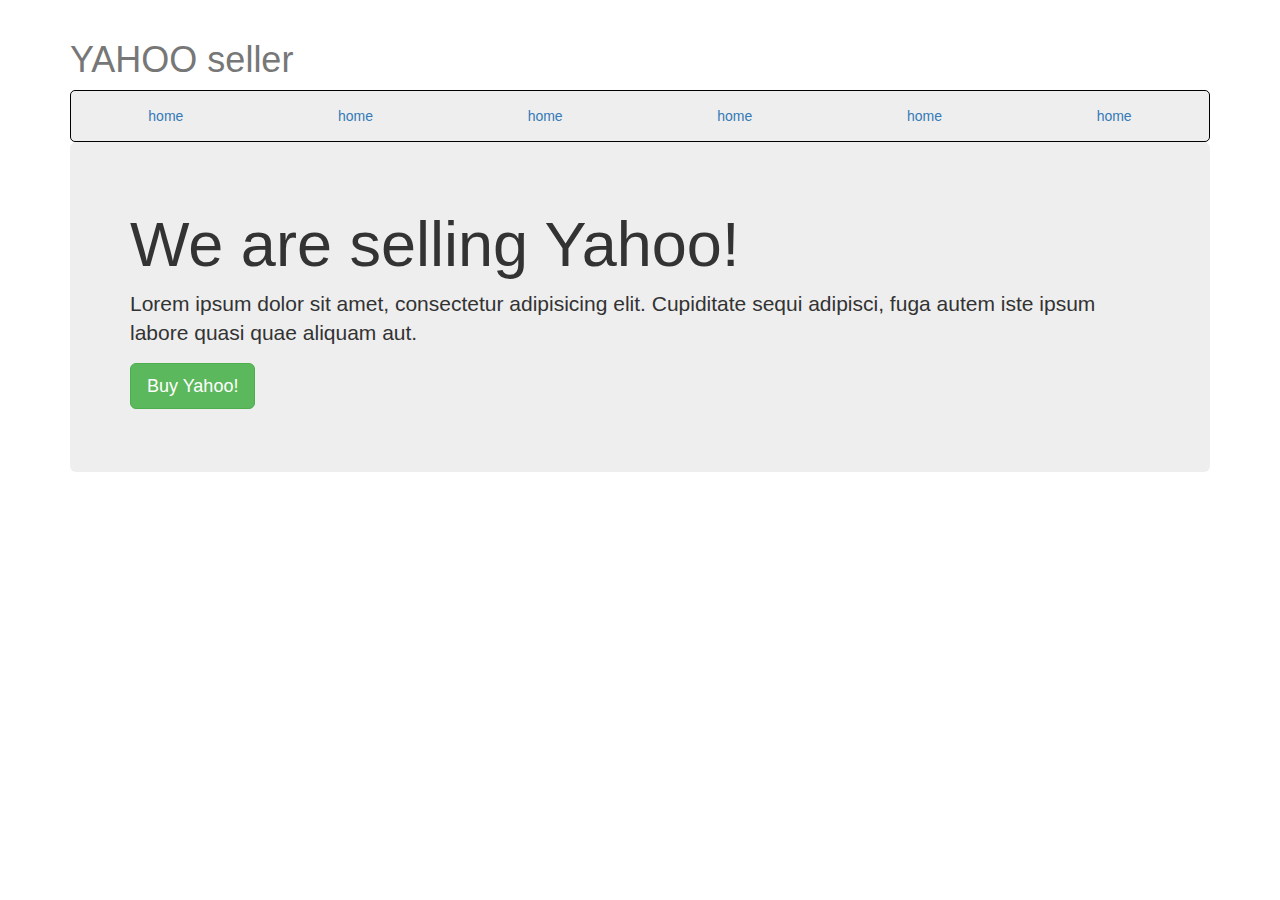
<file: exercise/Sell page test/index.html>
<!DOCTYPE html>
<html lang="en">

<head>
	<meta charset="utf-8">
	<meta name="viewport" content="width=device-width, initial-scale=1.0">
	<link rel="stylesheet" media="screen" href="https://cdnjs.cloudflare.com/ajax/libs/twitter-bootstrap/3.3.5/css/bootstrap.min.css">
	<link rel="stylesheet" href="css/sellYahoo.css">

	<title>Sell Yahoo</title>

	<!--  -->

	<style>

	</style>

</head>

<body>

	<div class="container">
	
	<div>
	    <h1 class="text-muted">YAHOO seller</h1>
	    <nav>
	        <ul class="nav nav-justified">
	            <li class="active"><a href="#">home</a></li>
	            <li><a href="#">home</a></li>
	            <li><a href="#">home</a></li>
	            <li><a href="">home</a></li>
	            <li><a href="">home</a></li>
	            <li><a href="">home</a></li>
	        </ul>
	    </nav>
	</div>
	
	<div class="jumbotron">
	    <h1>We are selling Yahoo!</h1>
	    <p class="lead">Lorem ipsum dolor sit amet, consectetur adipisicing elit. Cupiditate sequi adipisci, fuga autem iste ipsum labore quasi quae aliquam aut.</p>
	    <p><a href="" class="btn btn-success btn-lg">Buy Yahoo!</a></p>
	</div>

	</div>

	<script src="https://cdnjs.cloudflare.com/ajax/libs/jquery/1.11.3/jquery.min.js"></script>
	<script src="https://cdnjs.cloudflare.com/ajax/libs/twitter-bootstrap/3.3.5/js/bootstrap.min.js"></script>

	<script>
	</script>

</body>

</html>
</file>
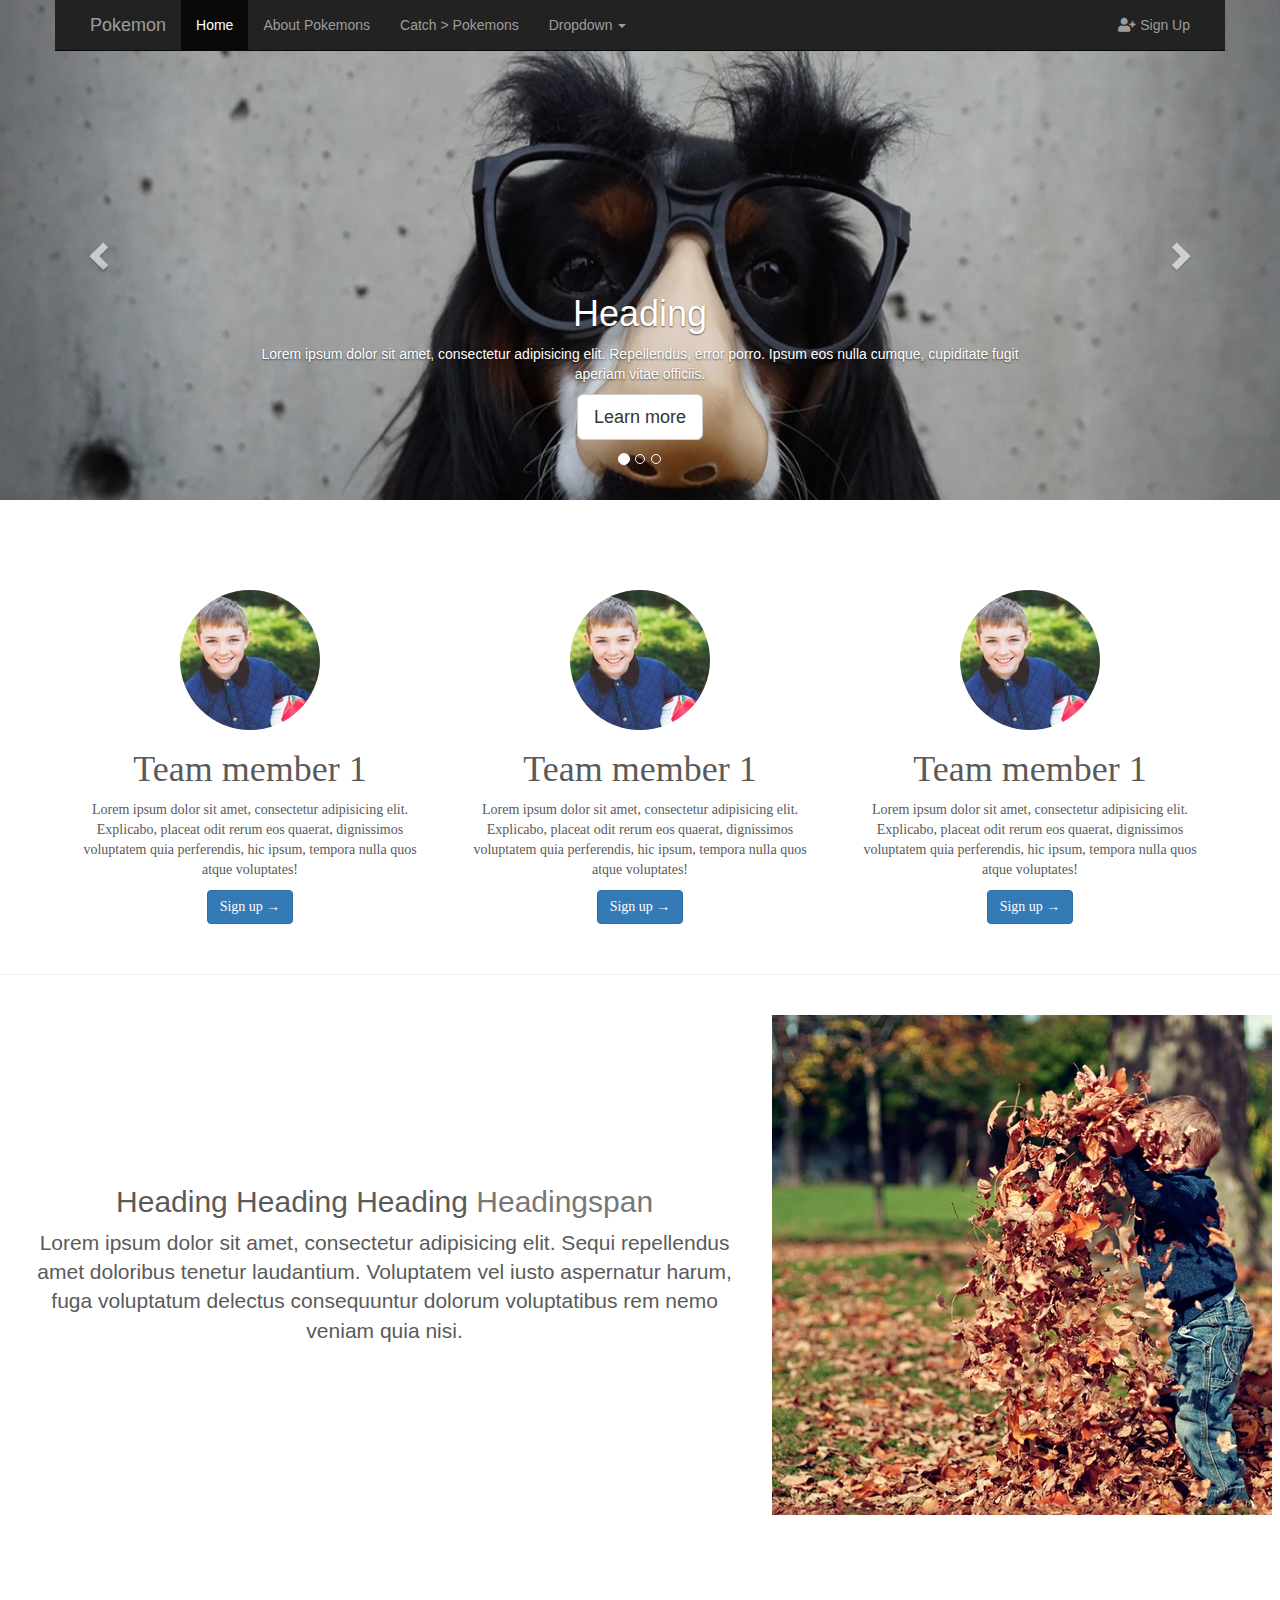
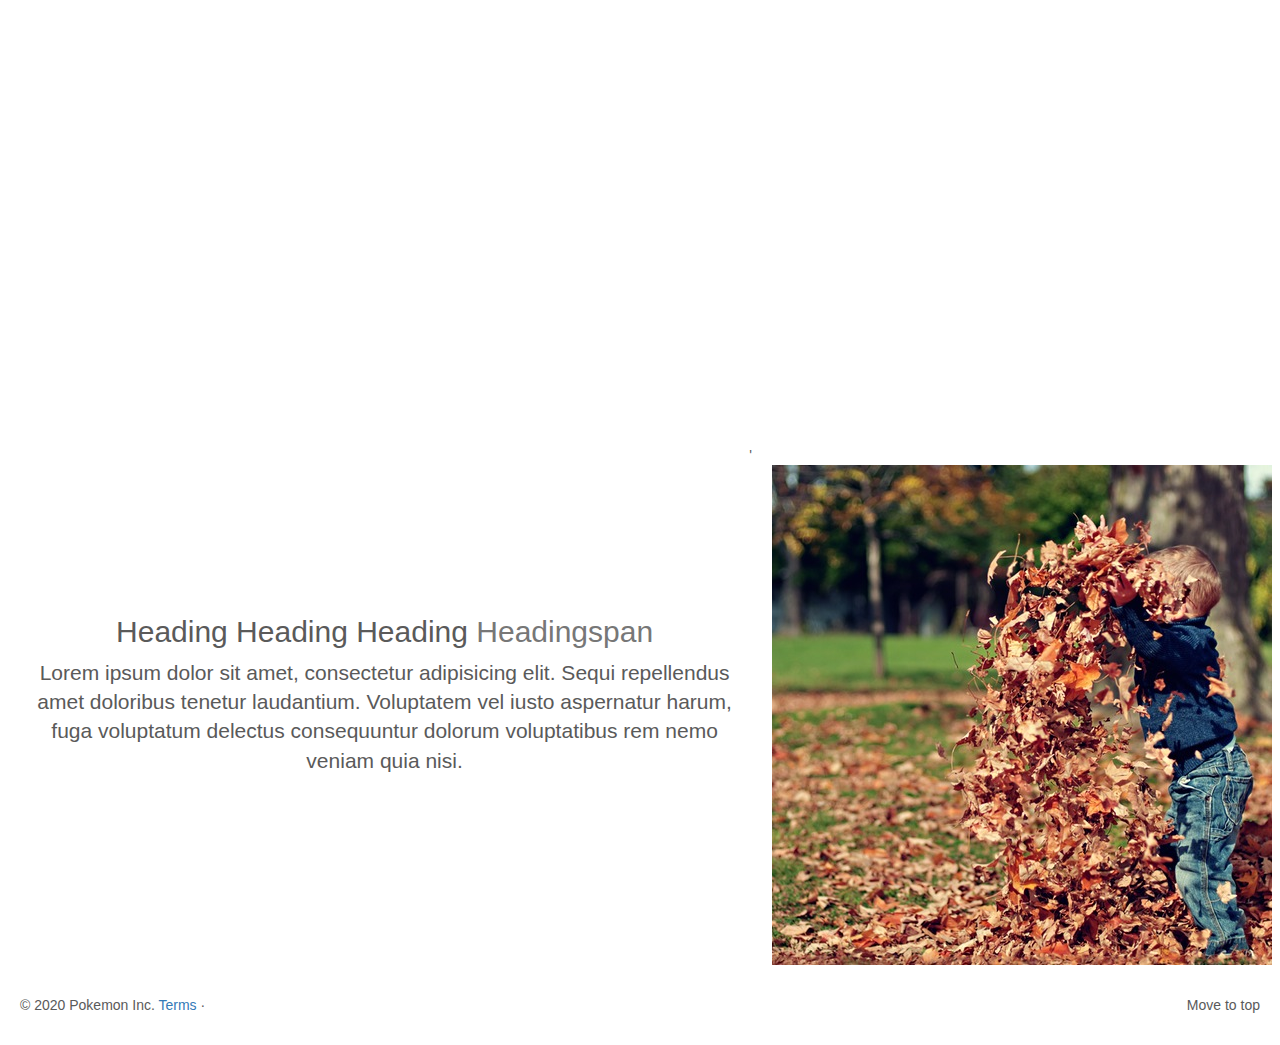
<file: small projects/Company Site Test/index.html>
<!DOCTYPE html>
<html lang="en">

<head>
	<meta charset="utf-8">
	<meta name="viewport" content="width=device-width, initial-scale=1.0">
	<link rel="stylesheet" media="screen" href="https://cdnjs.cloudflare.com/ajax/libs/twitter-bootstrap/3.3.5/css/bootstrap.min.css">
	<link rel="stylesheet" href="https://cdnjs.cloudflare.com/ajax/libs/font-awesome/5.15.1/css/all.min.css">
	
    <link
    rel="stylesheet"
    href="https://cdnjs.cloudflare.com/ajax/libs/animate.css/4.1.1/animate.min.css"
     />
     

	<title>Minimum Bootstrap HTML Skeleton</title>

	<!--  -->

	<style>

	</style>
	<link rel="stylesheet" href="css/pokemonStyle.css">

</head>

<body>
<!--    navigation bar starts here-->
    <div class="navbar-wrapper">
        <div class="container">
            <nav class="navbar navbar-inverse navbar-static-top">
  <div class="container-fluid">
    <!-- Brand and toggle get grouped for better mobile display -->
    <div class="navbar-header">
      <button type="button" class="navbar-toggle collapsed" data-toggle="collapse" data-target="#bs-example-navbar-collapse-1" aria-expanded="false">
        <span class="sr-only">Toggle navigation</span>
        <span class="icon-bar"></span>
        <span class="icon-bar"></span>
        <span class="icon-bar"></span>
      </button>
      <a class="navbar-brand" href="#">Pokemon</a>
    </div>

    <!-- Collect the nav links, forms, and other content for toggling -->
    <div class="collapse navbar-collapse" id="bs-example-navbar-collapse-1">
      <ul class="nav navbar-nav">
        <li class="active"><a href="#">Home <span class="sr-only">(current)</span></a></li>
        <li><a href="#">About Pokemons</a></li>
        <li><a href="#">Catch &gt; Pokemons</a></li>
        <li class="dropdown">
          <a href="#" class="dropdown-toggle" data-toggle="dropdown" role="button" aria-haspopup="true" aria-expanded="false">Dropdown <span class="caret"></span></a>
          <ul class="dropdown-menu">
            <li><a href="#">California</a></li>
            <li><a href="#">Athens</a></li>
            <li><a href="#">Gortynia</a></li>
            <li role="separator" class="divider"></li>
            <li class="dropdown-header">Upcoming Gigs</li>
            <li><a href="#">Brazil</a></li><li><a href="#">China</a></li>
          </ul>
        </li>
      </ul>
      
      <ul class="nav navbar-nav navbar-right">
        <li><a href="#"><i class="fas fa-user-plus" ></i> Sign Up</a></li>
        
      </ul>
    </div><!-- /.navbar-collapse -->
  </div><!-- /.container-fluid -->
</nav>
        </div>
        
    </div>
<!--    navigation bar ends here-->
	
<!--carousel starts here-->
    <div id="myCarousel" class="carousel slide" data-ride="carousel">
  <!-- Indicators -->
  <ol class="carousel-indicators">
    <li data-target="#carousel-example-generic" data-slide-to="0" class="active"></li>
    <li data-target="#carousel-example-generic" data-slide-to="1"></li>
    <li data-target="#carousel-example-generic" data-slide-to="2"></li>
  </ol>

  <!-- Wrapper for slides -->
  <div class="carousel-inner" role="listbox">
    <div class="item active">
      <img src="images/slide1.jpeg" alt="Slide 1">
      <div class="container">
          <div class="carousel-caption">
              <h1>Heading</h1>
              <p>Lorem ipsum dolor sit amet, consectetur adipisicing elit. Repellendus, error porro. Ipsum eos nulla cumque, cupiditate fugit aperiam vitae officiis.</p>
              <p><a href="#" class="btn btn-default btn-lg" >Learn more</a></p>
          </div>
      </div>
      <div class="carousel-caption">
        
      </div>
    </div>
    <div class="item">
      <img src="images/slide2.jpg" alt="Slide 2">
       <div class="carousel-caption">
              <h1>Heading</h1>
              <p>Lorem ipsum dolor sit amet, consectetur adipisicing elit. Repellendus, error porro. Ipsum eos nulla cumque, cupiditate fugit aperiam vitae officiis.</p>
              <p><a href="#" class="btn btn-default btn-lg" >Learn more</a></p>
          </div>
      <div class="carousel-caption">
        
      </div>
    </div>

    <div class="item">
      <img src="images/slide3.jpeg" alt="Slide 3">
       <div class="carousel-caption">
              <h1>Heading</h1>
              <p>Lorem ipsum dolor sit amet, consectetur adipisicing elit. Repellendus, error porro. Ipsum eos nulla cumque, cupiditate fugit aperiam vitae officiis.</p>
              <p><a href="#" class="btn btn-default btn-lg" >Learn more</a></p>
          </div>
      <div class="carousel-caption">
        
      </div>
    </div>
  
  </div>

  <!-- Controls -->
  <a class="left carousel-control" href="#carousel-example-generic" role="button" data-slide="prev">
    <span class="glyphicon glyphicon-chevron-left" aria-hidden="true"></span>
    <span class="sr-only">Previous</span>
  </a>
  <a class="right carousel-control" href="#carousel-example-generic" role="button" data-slide="next">
    <span class="glyphicon glyphicon-chevron-right" aria-hidden="true"></span>
    <span class="sr-only">Next</span>
  </a>
</div>
    
<!--carousel ends here-->
    
<!--    tean section starts here-->
    <div class="container team">
        <div class="row">
            <div class="col-lg-4">
                <img src="images/boy.jpg" alt="boy" class="img-circle animate__animated animate__pulse animate__infinite 	infinite" width="140" height="140" >
                <h1 >Team member 1</h1>
                <p>Lorem ipsum dolor sit amet, consectetur adipisicing elit. Explicabo, placeat odit rerum eos quaerat, dignissimos voluptatem quia perferendis, hic ipsum, tempora nulla quos atque voluptates!</p>
                <p><a href="" class="btn btn-primary">Sign up &rarr;</a></p>
            </div>
            <div class="col-lg-4">
                 <img src="images/boy.jpg" alt="boy" class="img-circle" width="140" height="140" >
                <h1 >Team member 1</h1>
                <p>Lorem ipsum dolor sit amet, consectetur adipisicing elit. Explicabo, placeat odit rerum eos quaerat, dignissimos voluptatem quia perferendis, hic ipsum, tempora nulla quos atque voluptates!</p>
                <p><a href="" class="btn btn-primary">Sign up &rarr;</a></p>
            </div>
            <div class="col-lg-4">
                 <img src="images/boy.jpg" alt="boy" class="img-circle" width="140" height="140" >
                <h1 >Team member 1</h1>
                <p>Lorem ipsum dolor sit amet, consectetur adipisicing elit. Explicabo, placeat odit rerum eos quaerat, dignissimos voluptatem quia perferendis, hic ipsum, tempora nulla quos atque voluptates!</p>
                <p><a href="" class="btn btn-primary">Sign up &rarr;</a></p>
            </div>
        </div>
    </div>
    
<!--    tean section ends here-->
    
    <hr class="divider">
    
<!--    content section starts here-->
    
    <div class="row content">
        <div class="col-lg-7 mickey">
            <h2 class="content-heading">Heading Heading Heading <span class="text-muted">Headingspan</span></h2>
            <p class="lead">Lorem ipsum dolor sit amet, consectetur adipisicing elit. Sequi repellendus amet doloribus tenetur laudantium. Voluptatem vel iusto aspernatur harum, fuga voluptatum delectus consequuntur dolorum voluptatibus rem nemo veniam quia nisi.</p>
        </div>
        <div class="col-lg-5">
            <img src="images/paying-kid.jpg" alt="playing kid" class="content-image img-responsive center-block">
        </div>  
    </div>
    
    <div class="parallax"></div>
    
    <div class="row content">'
        <div class="col-lg-7 mickey">
            <h2 class="content-heading">Heading Heading Heading <span class="text-muted">Headingspan</span></h2>
            <p class="lead">Lorem ipsum dolor sit amet, consectetur adipisicing elit. Sequi repellendus amet doloribus tenetur laudantium. Voluptatem vel iusto aspernatur harum, fuga voluptatum delectus consequuntur dolorum voluptatibus rem nemo veniam quia nisi.</p>
        </div>
        <div class="col-lg-5">
            <img src="images/paying-kid.jpg" alt="playing kid" class="content-image img-responsive center-block">
        </div>
    </div>
    
<!--    content section ends here-->
    
<!--footer section starts here-->
    
    <footer>
        <p class="pull-right">Move to top</p>
        <p>&copy; 2020 Pokemon Inc. <a href="">Terms</a> &middot;</p>
    </footer>

	<script src="https://cdnjs.cloudflare.com/ajax/libs/jquery/1.11.3/jquery.min.js"></script>
	<script src="https://cdnjs.cloudflare.com/ajax/libs/twitter-bootstrap/3.3.5/js/bootstrap.min.js"></script>

	<script>
	</script>

</body>

</html>
</file>
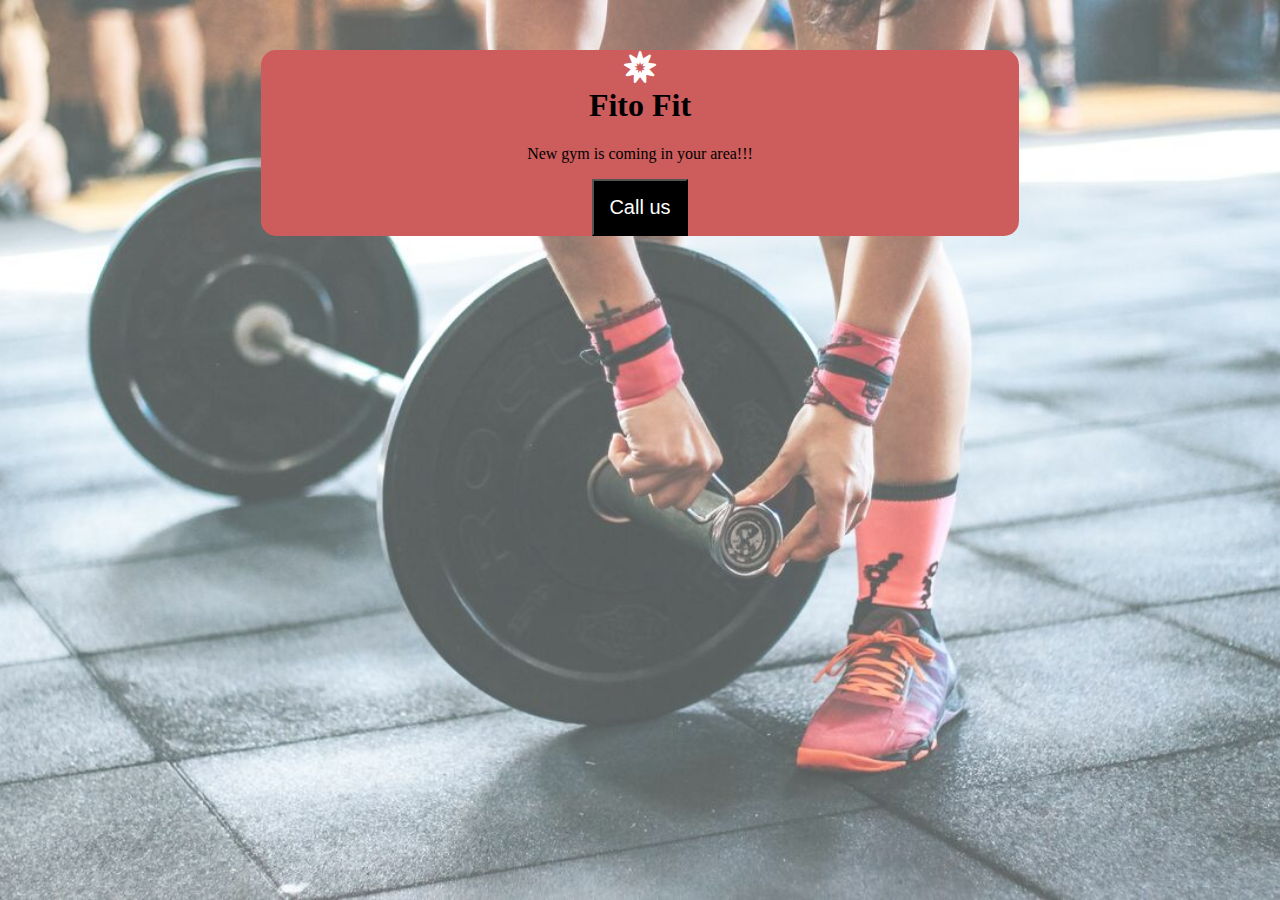
<file: small projects/GymCoomingSoon/index.html>
<!DOCTYPE html>
<html lang="en">
<head>
    <meta charset="UTF-8">
    <title>Fito Fit Gym</title>
    <link rel="stylesheet" href="css/gymStyle.css">
    <link rel="stylesheet" href="https://cdnjs.cloudflare.com/ajax/libs/font-awesome/5.15.1/css/all.min.css">
</head>
<body>
    
    <div>
        <h1><i class="fas fa-bahai"></i><br>
        Fito Fit</h1>
        <p>New gym is coming in your area!!!</p>
        <button>Call us</button>
    </div>
</body>
</html>
</file>
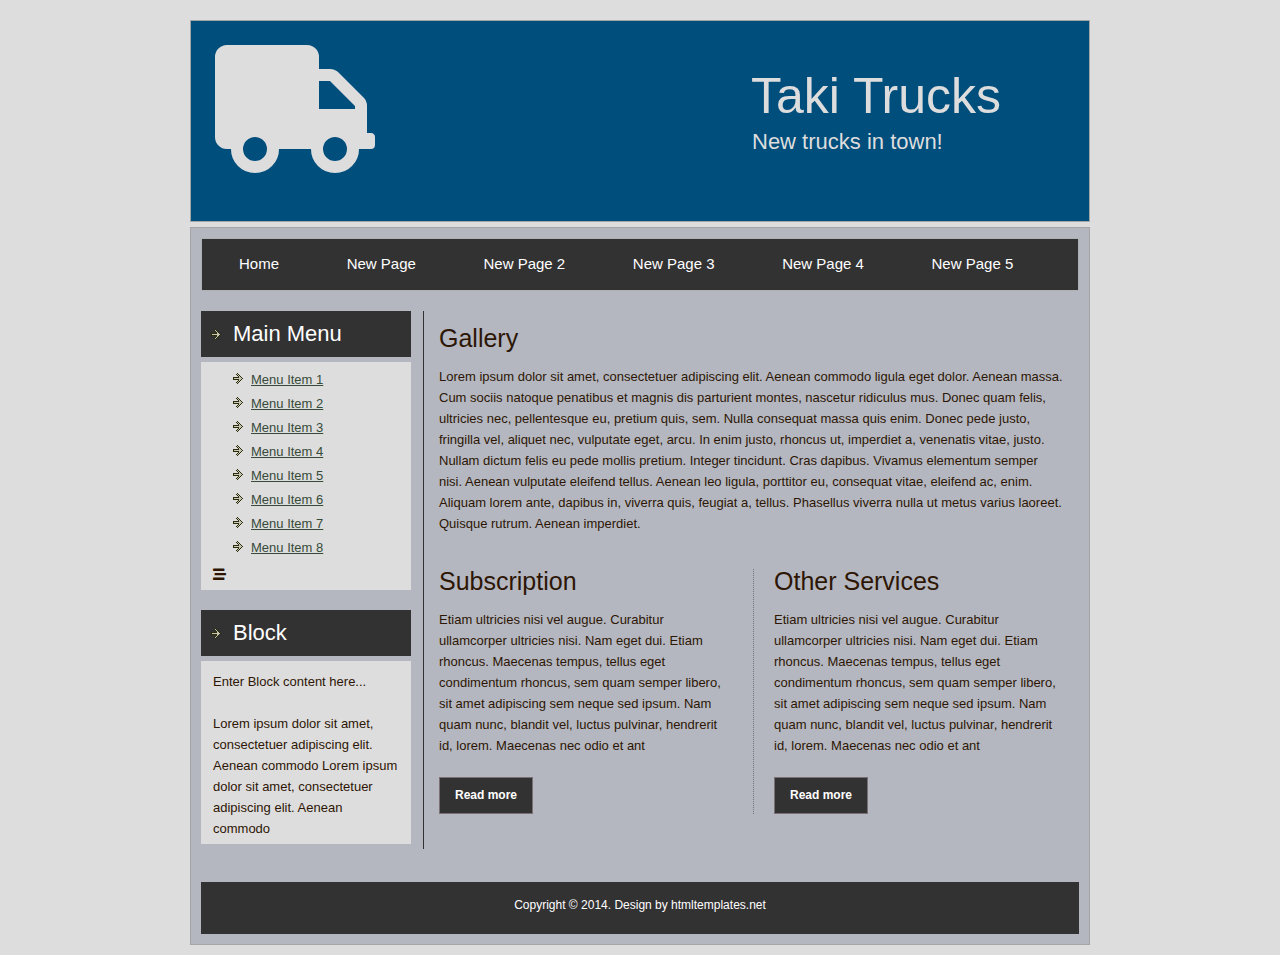
<file: small projects/Taki Trucks/index.html>
<!DOCTYPE html>
<html>
<head>
<meta charset="UTF-8">
<title>Taki Trucks</title>
<meta name="description" content="A description of your website">
<meta name="keywords" content="keyword1, keyword2, keyword3">
<link href="css/style.css" rel="stylesheet" type="text/css">
<link rel="stylesheet" href="https://cdnjs.cloudflare.com/ajax/libs/font-awesome/5.15.1/css/all.min.css">
</head>
<body>

<div id="wrapper"> 

  <div id="header"> 
    <i class="fas fa-truck"></i>
    <div class="top_banner">
          <h1>Taki Trucks</h1>
          <p>New trucks in town!</p>
    </div>

  </div>

  <div id="page_content">

    <div class="navigation">
      <ul>
        <li><a href="#">Home</a></li>
        <li><a href="#">New Page</a></li>
        <li><a href="#">New Page 2</a></li>
        <li><a href="#">New Page 3</a></li>
        <li><a href="#">New Page 4</a></li>
        <li><a href="#">New Page 5</a></li>
      </ul>
    </div>

	<!--Template designed by--><a href="http://www.htmltemplates.net"><img src="images/design_img.gif" class="copyright" alt="HTML Templates"></a>
	
    <div class="left_side_bar"> 

      <div class="col_1">
        <h1>Main Menu</h1>
        <div class="box">
          <ul>
            <li><a href="#">Menu Item 1</a></li>
            <li><a href="#">Menu Item 2</a></li>
            <li><a href="#">Menu Item 3</a></li>
            <li><a href="#">Menu Item 4</a></li>
            <li><a href="#">Menu Item 5</a></li>
            <li><a href="#">Menu Item 6</a></li>
            <li><a href="#">Menu Item 7</a></li>
            <li><a href="#">Menu Item 8</a></li>
          </ul>
          <i class="fas fa-stream"></i>
        </div>
      </div>

      <div class="col_1">
        <h1>Block</h1>
        <div class="box">
          <p>Enter Block content here...</p>
          <br>
          <p>Lorem ipsum dolor sit amet, consectetuer adipiscing elit. 
Aenean commodo Lorem ipsum dolor sit amet, consectetuer adipiscing elit.
 Aenean commodo</p>
        </div>
      </div>

    </div>

    <div class="right_section">
      <div class="common_content">
        <h2>Gallery</h2>
        <p>Lorem ipsum dolor sit amet, consectetuer 
adipiscing elit. Aenean commodo ligula eget dolor. Aenean massa. Cum 
sociis natoque penatibus et magnis dis parturient montes, nascetur 
ridiculus mus. Donec quam felis, ultricies nec, pellentesque eu, pretium
 quis, sem. Nulla consequat massa quis enim. Donec pede justo, fringilla
 vel, aliquet nec, vulputate eget, arcu. In enim justo, rhoncus ut, 
imperdiet a, venenatis vitae, justo. Nullam dictum felis eu pede mollis 
pretium. Integer tincidunt. Cras dapibus. Vivamus elementum semper nisi.
 Aenean vulputate eleifend tellus. Aenean leo ligula, porttitor eu, 
consequat vitae, eleifend ac, enim. Aliquam lorem ante, dapibus in, 
viverra quis, feugiat a, tellus. Phasellus viverra nulla ut metus varius
 laoreet. Quisque rutrum. Aenean imperdiet. </p>
        </div>
      <div class="top_content">
        <div class="column_one">
          <h2>Subscription</h2>
          <p>Etiam ultricies nisi vel augue. Curabitur ullamcorper 
ultricies nisi. Nam eget dui. Etiam rhoncus. Maecenas tempus, tellus 
eget condimentum rhoncus, sem quam semper libero, sit amet adipiscing 
sem neque sed ipsum. Nam quam nunc, blandit vel, luctus pulvinar, 
hendrerit id, lorem. Maecenas nec odio et ant</p>
         <br>
         <p><a href="#" class="btn">Read more</a></p> 
        </div>
        <div class="column_two border_left">
          <h2>Other Services</h2>
          <p>Etiam ultricies nisi vel augue. Curabitur ullamcorper 
ultricies nisi. Nam eget dui. Etiam rhoncus. Maecenas tempus, tellus 
eget condimentum rhoncus, sem quam semper libero, sit amet adipiscing 
sem neque sed ipsum. Nam quam nunc, blandit vel, luctus pulvinar, 
hendrerit id, lorem. Maecenas nec odio et ant</p>
          <br>
          <p><a href="#" class="btn">Read more</a></p></div>
      </div>
    </div>

    <div class="clear"></div>
    
    <div id="footer">Copyright &copy; 2014. Design by <a href="http://www.htmltemplates.net" target="_blank">htmltemplates.net</a><br>
    
    </div>
	
  </div>

</div>

</body></html>
</file>
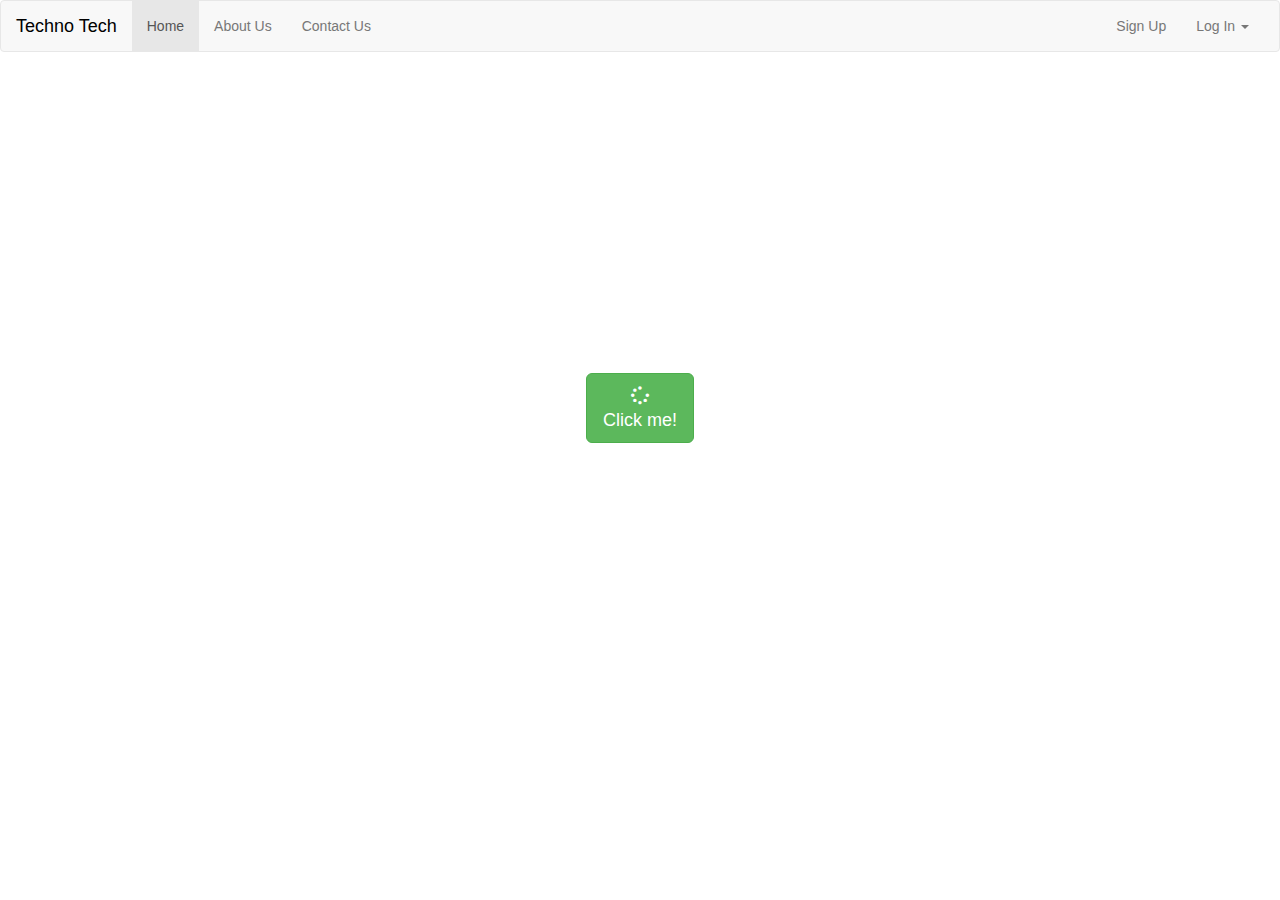
<file: small projects/Technical Landing/index.html>
<!DOCTYPE html>
<html lang="en">

<head>
	<meta charset="utf-8">
	<meta name="viewport" content="width=device-width, initial-scale=1.0">
	<link rel="stylesheet" media="screen" href="https://cdnjs.cloudflare.com/ajax/libs/twitter-bootstrap/3.3.5/css/bootstrap.min.css">
	<link rel="stylesheet" href="css/technicalLanding.css">
	<link href="https://fonts.googleapis.com/css2?family=Catamaran&display=swap" rel="stylesheet"> 
    <link rel="stylesheet" href="https://cdnjs.cloudflare.com/ajax/libs/font-awesome/5.15.1/css/all.min.css">
	<title>Minimum Bootstrap HTML Skeleton</title>

	<!--  -->

	<style>

	</style>

</head>

<body>

    
    <nav class="navbar navbar-default">
  <div class="container-fluid">
    <!-- Brand and toggle get grouped for better mobile display -->
    <div class="navbar-header">
      <button type="button" class="navbar-toggle collapsed" data-toggle="collapse" data-target="#bs-example-navbar-collapse-1" aria-expanded="false">
        <span class="sr-only">Toggle navigation</span>
        <span class="icon-bar"></span>
        <span class="icon-bar"></span>
        <span class="icon-bar"></span>
      </button>
      <a class="navbar-brand" href="#">Techno Tech</a>
    </div>

    <!-- Collect the nav links, forms, and other content for toggling -->
    <div class="collapse navbar-collapse" id="bs-example-navbar-collapse-1">
      <ul class="nav navbar-nav">
        <li class="active"><a href="#">Home <span class="sr-only">(current)</span></a></li>
        <li><a href="#">About Us</a></li>
        <li><a href="#">Contact Us</a></li>
      </ul>
 
      <ul class="nav navbar-nav navbar-right">
        <li><a href="#">Sign Up</a></li>
        <li class="dropdown">
            <a href="#" class="dropdown-toggle" data-toggle="dropdown">Log In
            <span class="caret"></span></a>
            <ul id="login" class="dropdown-menu">
                <li>
                    <div class="row">
                        <div class="col-md-12">
                            Log In Via:
                            <div class="social-button">
                                <a href="#"class="btn btn-fb">
                                    <i class="fab fa-facebook"></i>
                                    Facebook
                                </a> 
                                <a href="#"class="btn btn-tw">
                                    <i class="fab fa-twitter"></i>
                                    Twitrer
                                </a>
                            </div>
                        </div>
                    </div>
                </li>
            </ul>
        </li>
        
      </ul>
    </div><!-- /.navbar-collapse -->
  </div><!-- /.container-fluid -->
</nav>

    <div class="container center white">
        <div class="row">
            <div class="col-md-12 ">
                <h2>
                    <span class="fa-stack">
                        <i class="far fa-square fa-stack-2x"></i>
                        <i class="fab fa-twitter fa-stack-1x"></i>
                    </span>
                </h2>
                <h2>Techo Tech lab coming soon!</h2>
                <p>Just a couple of days and we are ready!!!</p>
                <button class="btn btn-success btn-lg">
                <i class="fas fa-spinner fa-spin"></i>
                <br>
                Click me!</button>
            </div>
        </div>
    </div>


	<script src="https://cdnjs.cloudflare.com/ajax/libs/jquery/1.11.3/jquery.min.js"></script>
	<script src="https://cdnjs.cloudflare.com/ajax/libs/twitter-bootstrap/3.3.5/js/bootstrap.min.js"></script>

	<script>
	</script>

</body>

</html>
</file>
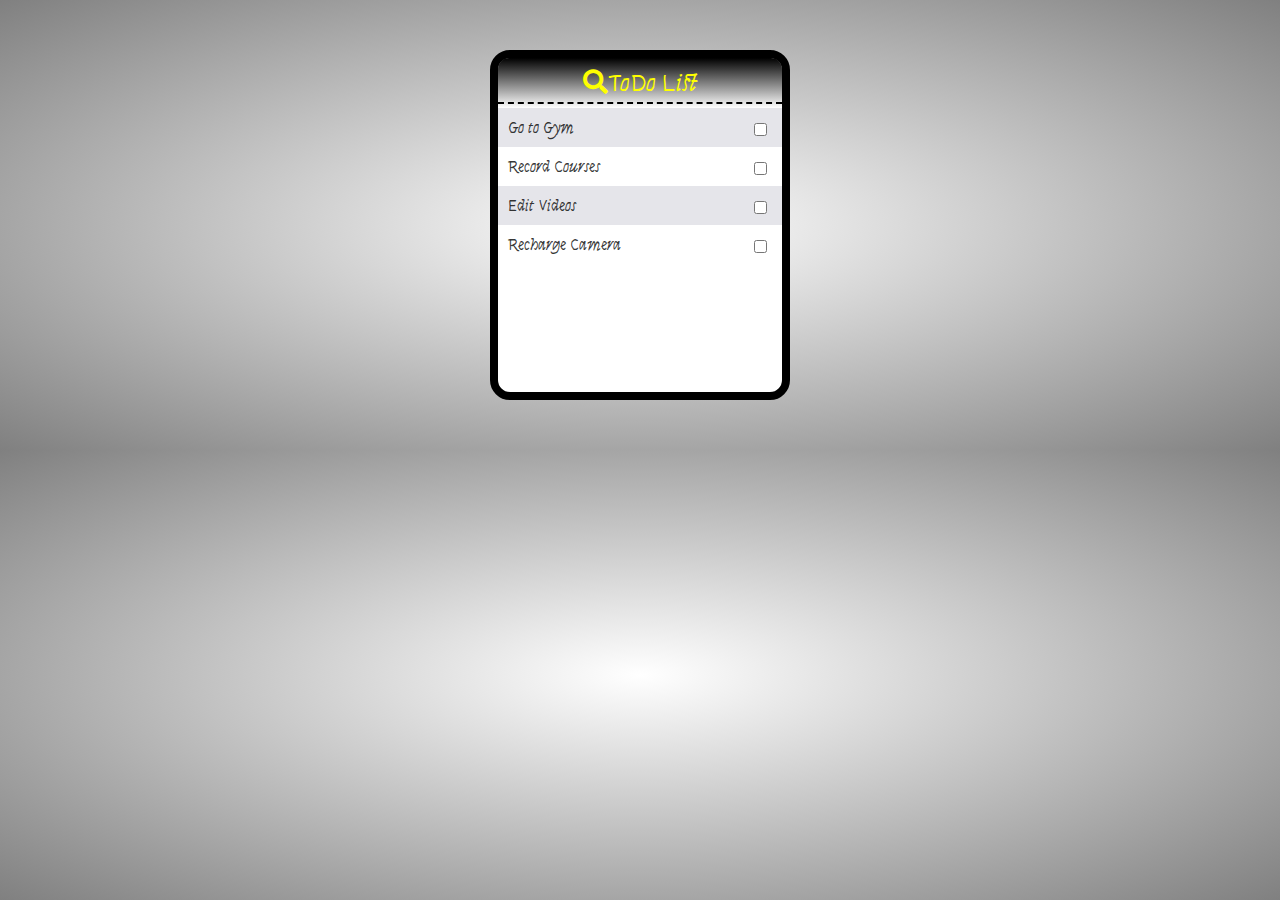
<file: small projects/ToDoList/index.html>
<!DOCTYPE html>
<html lang="en">
<head>
    <meta charset="UTF-8">
    <title>ToDo List</title>
    <link rel="stylesheet" href="css/ToDoList.css">
    <link href="https://fonts.googleapis.com/css2?family=Syne+Tactile&display=swap" rel="stylesheet">  
    <link rel="stylesheet" href="https://cdnjs.cloudflare.com/ajax/libs/font-awesome/5.15.1/css/all.min.css">
</head>
<body>
    <div class="wrapper">
        <div class="header"><span><i class="fas fa-search"></i>ToDo List</span>
        </div>
        <div class="wrap-list">
            <ol class="list">
                <li class="grey">
                    <input type="checkbox">
                    <label for="">Go to Gym</label>
                </li>
                <li>
                    <input type="checkbox">
                    <label for="">Record Courses</label>
                </li>
                <li class="grey">
                    <input type="checkbox">
                    <label for="">Edit Videos</label>
                </li>
                <li>
                    <input type="checkbox">
                    <label for="">Recharge Camera</label>
                </li>
               
               
            </ol>
        </div>
    </div>
</body>
</html>
</file>
<file: exercise/Sell page test/css/sellYahoo.css>
body{
    padding-top: 20px;
}

.nav-justified{
    background-color: #eee;
    border-radius: 5px;
    border: 1px solid black;
}

.nav-justified > li > a{
    padding: 15px 0;
}
</file>
<file: small projects/Company Site Test/css/pokemonStyle.css>
body{
    padding-bottom: 20px;
    color: #5a5a5a;
}

.navbar-wrapper{
    position: absolute;
    top: 0;
    left: 0;
    right: 0;
    z-index: 20;
   
}

.navbar-wrapper > .container{
    padding-right: 0;
    padding-left: 0;
   
}

.navbar-wrapper .navbar{
    padding-right: 20px;
    padding-left: 20px;
}

.navbar-wrapper .navbar .container{
    width: auto;

}

.carousel{
    height: 500px;
    margin-bottom: 50px;    
     
}

.carousel .item{
    height: 500px;
    background-color: #777;
    
}

.carousel-inner > .item > img{
    position: absolute;
    height: 500px;
    min-width: 100%;
    top: 0;
    left: 0;
}

.team .col-lg-4{
    text-align: center;
    margin-top: 40px;
    font-family: fantasy;
}

.team p{
    margin: 10px; 20px;
}

.divider{
    margin: 40px  0;
}

.mickey{
    padding-left: 50px;
    padding-top: 150px;
    text-align: center;
}

.content{
    margin-bottom: 30px;
}

footer{
    margin: 0 20px
}

.parallax {
  /* The image used */
  background-image: url("../images/slide3.jpeg");
  /* Set a specific height */
  min-height: 500px; 
  /* Create the parallax scrolling effect */
  background-attachment: fixed;
  background-position: center;
  background-repeat: no-repeat;
  background-size: cover;
}
</file>
<file: small projects/GymCoomingSoon/css/gymStyle.css>
body{
    background: url(../images/gym-coming-background.png) center center fixed;
    background-size: cover; 
    font-family: cursive;
}

div{
    background-color: indianred;
    width: 60%;
    text-align: center;
    margin: 50px auto;
    border-radius: 15px;
    
}

button{
    padding: 15px;
    background-color: black;
    color: white;
    font-size: 20px;
}

i{
    color: white;
}
</file>
<file: small projects/Technical Landing/css/technicalLanding.css>
html{
    height: 100%;
}

body{
    background: url(https://images.unsplash.com/photo-1602524206684-fdf6393c7d89?ixlib=rb-1.2.1&ixid=eyJhcHBfaWQiOjEyMDd9&w=1000&q=80);
    background-size: cover;
    background-position: center
    font-family: 'Catamaran', sans-serif;
}

.white{
     color:#fff;   
}
.green{
     color:darkgreen;   
}

.center{
    text-align: center;
    padding-top: 10%;
}

.navbar-default .navbar-brand{
    color: black;
}

#login{
    min-width: 250px;
    background-color: rgba(255,255,255,0.7);
    padding: 5px 25px;
}

#login .social-button{    margin: 2px 0px;
}

#login .btn-fb{
    color: #fff;
    background-color: #3b599d;
    margin-left: 0px;
}

#login .btn-tw{
    color: #fff;
    background-color: #55acee;
    margin-right: 0px;
    
}
</file>
<file: small projects/ToDoList/css/ToDoList.css>
*{
    margin: 0;
    padding: 0;
    outline: none;
    border: none;
    box-sizing: border-box;
    
}

body{
    min-height: 100%;
    background: radial-gradient(white, grey);
   font-family: 'Syne Tactile', cursive;
}

.wrapper{
    width: 300px;
    height: 350px;
    margin: 50px auto;
    border: solid 8px black;
    border-radius: 20px;
    background: #fff;
}

.header{
    width: 100%;
    text-align: center;
    height: 50px;
    background: linear-gradient(rgba(0,0,0,1),white);
    border-radius: 11px 11px 0 0;
    font-size: 25px;
    padding-top: 10px;
    
}

span{
    border-bottom: dashed 2px black;
    display: block;
    height: 90%;
    width: 100%;
    color: yellow;
    font-size: 25px;
}

.wrap-list{
    height: 85%;
    width: 100%;
    border-radius: 0 0 10px 10px;
}

input[type="checkbox"]{
    position: relative;
    top: 15px;
    right: 15px;
    float: right;
}

input[type="checkbox"]:checked + label{
    text-decoration: line-through;
    color: rgba(0,0,0,0.3);
}

.list{
    list-style: none;
    color: rgba(0,0,0,0.8);
}

.list li{
    width: 100%;
    float: left;
}

label{
    padding: 10px;
    float: left;
    width: 90%
}

.grey{
    background-color: rgba(0,0,50,0.1);
}
</file>
<file: small projects/Taki Trucks/css/style.css>
/* General Reset */
html, body, div, span, applet, object, iframe, h1, h2, h3, h4, h5, h6, p, blockquote, pre, a, abbr, acronym, address, big, cite, code, del, dfn, em, font, img, ins, kbd, q, s, samp, small, strike, strong, sub, sup, tt, var, b, u, i, center, dl, dt, dd, ol, ul, li, fieldset, form, label, legend, table, caption, tbody, tfoot, thead, tr, th, td, hr, button {
	margin:0;
	padding:0;
	border:0;
	outline:0;
	font-size:100%;
	vertical-align:baseline;
	background:none;
}

ol, ul {
	list-style-type:none;
}

h1, h2, h3, h4, h5, h6, li {
	line-height:100%;
}

blockquote, q {
	quotes:none;
}

q:before, q:after {
	content:"";
}

input, textarea, select {
	font:12px Arial, Helvetica, sans-serif;
	vertical-align:middle;
	padding:0;
	margin:0;
}

textarea {
	overflow:auto;
	resize:none;
}

body {
	margin:0px;
	padding:0px;
	font-size:13px;
	line-height:21px;
	color:#2d1604;
	background-color:#DEDDDE;
	font-family:Arial, Helvetica, sans-serif;
}

h1, h2, h3, h4, h5, h6 {
	font-weight:normal;
}

h1 {
	font-size:33px;
	margin-bottom:15px;
}

h2 {
	font-size:25px;
	margin-bottom:15px;

}

h3 {
	font-size:18px;
	margin-bottom:15px;
}

h4 {
	font-size:16px;
	margin-bottom:15px;
}

h5 {
	font-size:14px;
	margin-bottom:15px;
}

h6 {
	font-size:12px;
	margin-bottom:15px;
}

	/*  links
	******************************/
	a {color: #236407;text-decoration: underline;}
	a:hover {color: #236407;text-decoration: none;}

	/*  superscript and subscript
	******************************/
	sup, sub {vertical-align: baseline;position: relative;top: -0.4em;}
	sub { top: 0.4em; }
	
	/*  lists
	******************************/
	ul, ol {padding:0;margin:0;}
	ul li {list-style-type:disc;}
	ol li {list-style-type:decimal;}
	ul li,
	ol li {font-size: 12px; line-height: 16px;margin: 0 0 10px 15px;}

	/*  tables
	******************************/
	table,th,td {border:1px solid #BBBBBB;}
	th {padding:3px; font-weight:bold;color:#3b413e;}
	tr {margin:0 0 5px 0;padding:3px;}
	td {padding:5px;margin:0 1px;}
	
	/*  horizontal lines
	******************************/
	hr {border-bottom: 1px solid #ceced6;margin:5px 0;padding:0;height:2px;width:100%; margin-bottom:10px;}

.clear {
	clear:both;
}

.left {
	float:left;
}

.right {
	float:right;
}

.copyright {
	border: 0px;
	height: 1px;
	width: 1px;
}

#wrapper {
	width:900px;
	margin:0 auto;
	padding:20px 0 10px 0;
}
/*----start header----*/
#header {
	padding:0px 0px 5px;
    
}

#header .top_banner{
	background-color: #004E7C;
	height:150px;
	padding:50px 35px 0 560px;
	border:#a4a5a5 solid 1px;
    
}

#header h1{
	font-size:50px;
	color:#DEDDDE;
	margin:0px;
	padding:0px 0px 10px;
}

#header h1 a {
	color:#323A07;
	text-decoration: none;
}

#header h1 a:hover {
	text-decoration: none;
}

#header p{
	font-size:22px;
	margin-left:1px;
	color:#DEDDDE;
}

#header i{
	float: left;
    color: #DEDDDE;
    font-size: 128px;
    padding: 25px
}

.navigation{
	margin:0px 0px 20px;
	border:#adb1b2 solid 1px;
	padding:15px 5px;
	background: #333233;
	
}

.navigation ul{
	margin:0px;
	padding:0px;
}

.navigation ul li{
	margin:0px;
	padding:0px 32px;
	display:inline;
	font-size:15px;
	list-style-type:none;
}

.navigation ul li a{
	color:#fff;
	text-decoration:none;
}

.navigation ul li a:hover{
    color: #004E7C;
	text-decoration:underline;
}

.navigation ul li:last-child {
	border-right:none;
}
/*----end header----*/


/*----start page content----*/
#page_content{
	padding:10px;
	background:#B4B7C0;
	border:#a4a5a5 solid 1px;
}

#page_content .right_section{
	width:625px;
	float:right;
	padding:15px;
	border-left:#333233 solid 1px;
}

#page_content .right_section .top_content{
	padding:15px 0 0px 0;
}

#page_content .right_section .top_content .column_one{
	width:290px;
	float:left;
	margin-bottom:20px;
}

#page_content .right_section .top_content .column_two{
	width:290px;
	float:right;
	margin-bottom:20px;
}

a.btn{
	color:#fff;
	font-size:12px;
	text-decoration:none;
	padding:7px 15px 7px 15px;
	font-weight:bold;
	display:inline-block;
	border:#7a6f73 solid 1px;
	background-color:#333233;
}

a.btn:hover{
	text-decoration:underline;
}

.common_content{
	padding:0 0 20px 0;
}

.border_left{
	border-left:#6e7678 dotted 1px;
	padding-left:20px;
}

.border_none{
	border:none!important;
	margin:0px!important;
}

.left_side_bar{
	width:210px;
	float:left;
}

.left_side_bar h1{
	font-size:22px;
	padding:12px 0 12px 32px;
	margin-bottom:5px;
	color:#1b0400;
	background:url(../images/arrow.png)#d2d35e no-repeat 10px center;
}

.left_side_bar .col_1{
	padding:0px 0 20px 0;
}

.left_side_bar .col_1 h1{
	color: white;
    background-color: #333233
}

.left_side_bar .col_1 .box{
	padding:10px 12px 5px;
	background-color:#DEDDDE;
}

.left_side_bar .col_1 .box ul{
	margin:0px;
	padding:0px;
}

.left_side_bar .col_1 .box ul li{
	margin:0px 0px 8px;
	padding:0px 0px 0px 20px;
	font-size:13px;
	list-style-type:none;
	
}
.left_side_bar .col_1 .box ul li:before {
  content: url(../images/arrow.png); /* Insert content that looks like bullets */
  padding-right: 8px;
  color: blue; /* Or a color you prefer */
}

.left_side_bar .col_1 .box ul li a{
	color:#364b38;
	text-decoration:underline;
}

.left_side_bar .col_1 .box ul li a:hover{
	color:#364b38;
	text-decoration:none;
}
/*----end page content----*/


/*----start footer content----*/
#footer{
	clear:both;
	margin-top:18px;
	padding:15px 0 12px 0;
	height:25px;
	text-align:center;
	font-family:Verdana, Geneva, sans-serif;
	font-size:12px;
    color: #fff;
	line-height:17px;
	background: #333233;
}

#footer a{
	color: #fff;
	text-decoration:none;
}

#footer a:hover{
	color: #004E7C;
	text-decoration:underline;
}

/*----end footer content----*/
</file>
